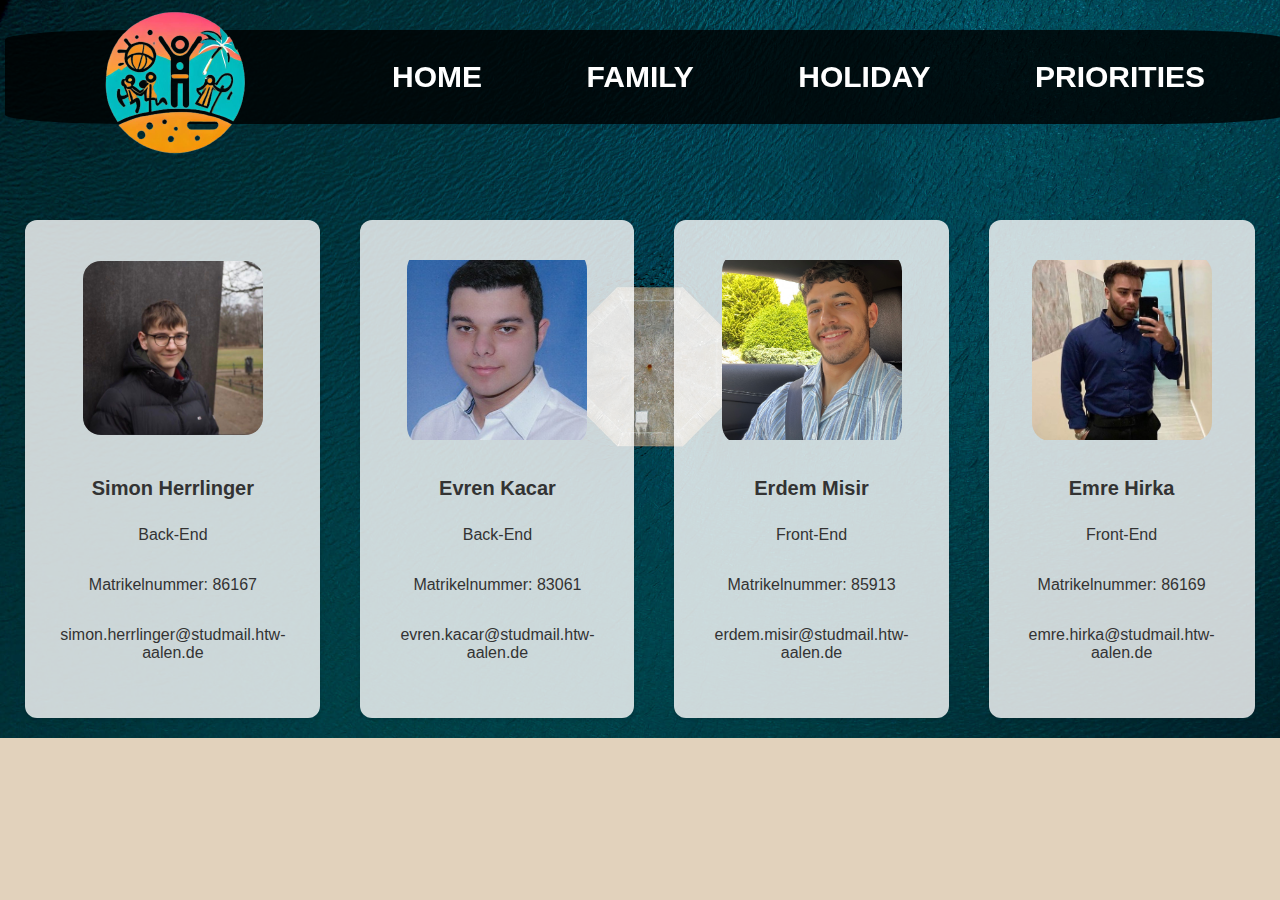
<file: public/contact.html>
<!DOCTYPE html>
<html>

<head>
    <title>HolidayPlanner</title>
    <link rel="stylesheet" href="./css/styles.css">
    <link rel="stylesheet" href="./css/contact.css">
</head>

<body>
    <header class="header">
        <div class="logo-container">
            <img src="./images/logo.png" alt="Logo" class="logo">
        </div>
        <nav class="navigation">
            <ul class="nav-links">
                <li class="nav-item"><a href="index.html">HOME</a></li>
                <li class="nav-item"><a href="family.html">FAMILY</a></li>
                <li class="nav-item"><a href="holiday.html">HOLIDAY</a></li>
                <li class="nav-item"><a href="priorities.html">PRIORITIES</a></li>
            </ul>
        </nav>
    </header>

    <!-- Article section -->
    <div class="article-basic">
        <div class="site-container">
            <div class="article-container">

                <!-- Card for Simon -->
                <article class="article-card">
                    <div class="article-image">
                        <div class="square-image">
                            <img src="./images/simon.png" alt="Simon" />
                        </div>
                    </div>
                    <div class="article-content">
                        <h2>Simon Herrlinger</h2>
                        <p class="card-category">Back-End</p>
                        <p class="card-excerpt">Matrikelnummer: 86167</p>
                        <p class="card-mail">simon.herrlinger@studmail.htw-aalen.de</p>
                    </div>
                </article>

                <!-- Card for Evren -->
                <article class="article-card">
                    <div class="article-image">
                        <div class="square-image">
                            <img src="./images/evren.png" alt="Evren" />
                        </div>
                    </div>
                    <div class="article-content">
                        <h2>Evren Kacar</h2>
                        <p class="card-category">Back-End</p>
                        <p class="card-excerpt">Matrikelnummer: 83061</p>
                        <p class="card-mail">evren.kacar@studmail.htw-aalen.de</p>
                    </div>
                </article>

                <!-- Card for Erdem -->
                <article class="article-card">
                    <div class="article-image">
                        <div class="square-image">
                            <img src="./images/erdem.png" alt="Erdem" />
                        </div>
                    </div>
                    <div class="article-content">
                        <h2>Erdem Misir</h2>
                        <p class="card-category">Front-End</p>
                        <p class="card-excerpt">Matrikelnummer: 85913</p>
                        <p class="card-mail">erdem.misir@studmail.htw-aalen.de</p>
                    </div>
                </article>

                <!-- Card for Emre -->
                <article class="article-card">
                    <div class="article-image">
                        <div class="square-image">
                            <img src="./images/emre.png" alt="Emre" />
                        </div>
                    </div>
                    <div class="article-content">
                        <h2>Emre Hirka</h2>
                        <p class="card-category">Front-End</p>
                        <p class="card-excerpt">Matrikelnummer: 86169</p>
                        <p class="card-mail">emre.hirka@studmail.htw-aalen.de</p>
                    </div>
                </article>
            </div>
        </div>
    </div>
</body>

</html>
</file>
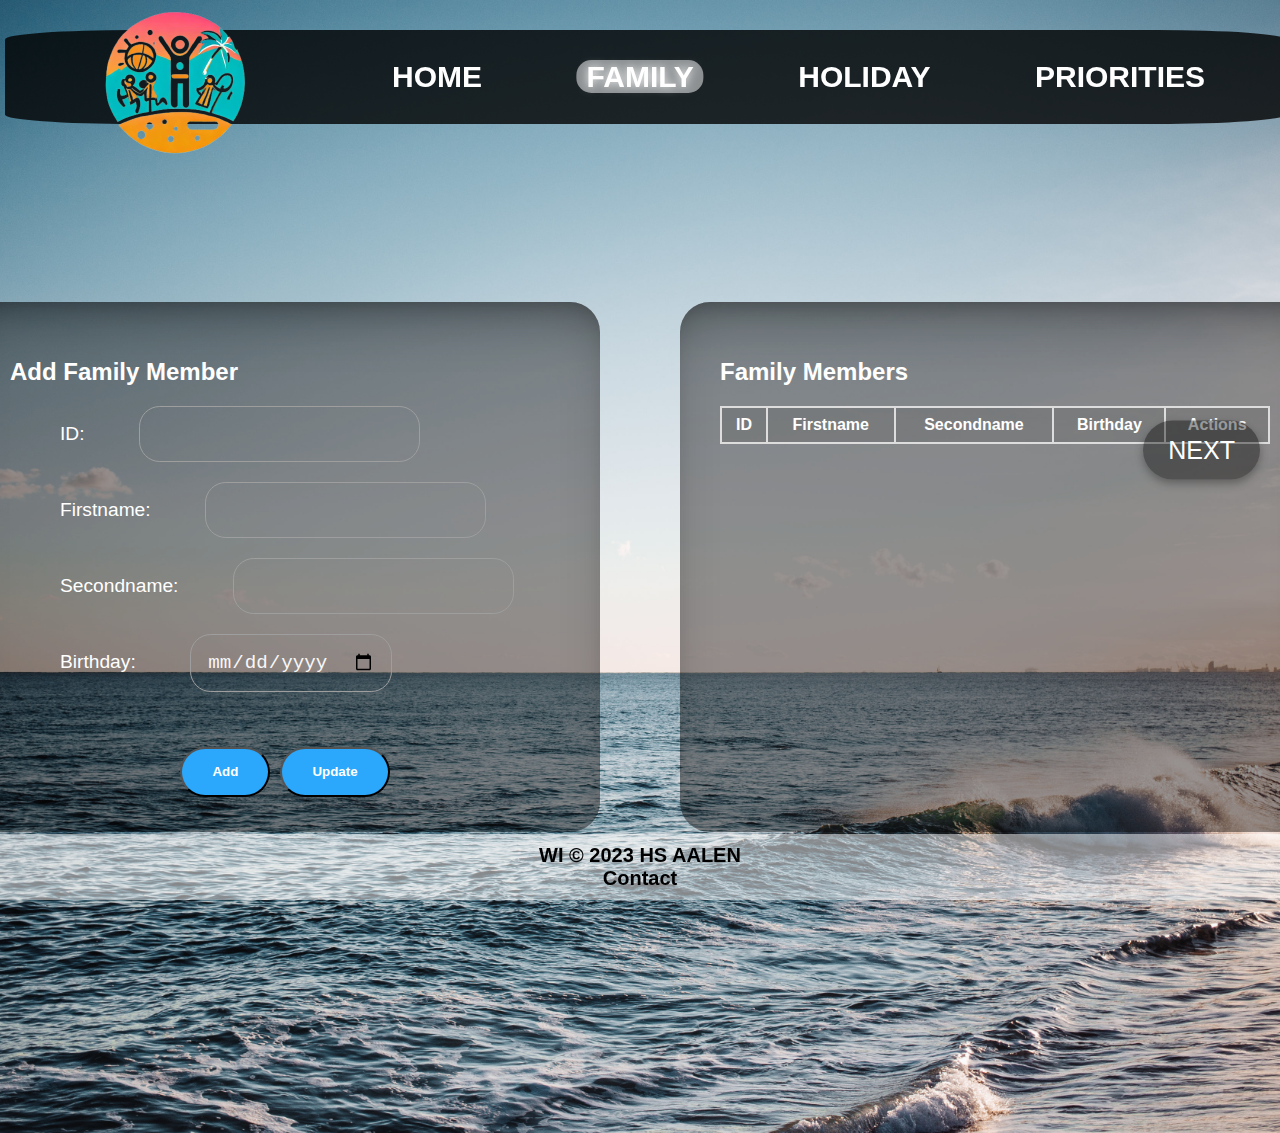
<file: public/family.html>
<!DOCTYPE html>
<html>

<head>
    <title>HolidayPlanner</title>
    <link rel="stylesheet" href="./css/styles.css">
    <link rel="stylesheet" href="./css/family.css">
    <link rel="stylesheet" type="text/css" href="https://cdn.datatables.net/1.10.16/css/jquery.dataTables.min.css">
    <script type="text/javascript" src="https://ajax.googleapis.com/ajax/libs/jquery/3.2.1/jquery.min.js"></script>
    <script type="text/javascript" src="https://cdn.datatables.net/1.10.16/js/jquery.dataTables.min.js"></script>
    <script type="text/javascript" src="js/familymember.js"></script>
</head>

<body>
    <header class="header">
        <div class="logo-container">
            <img src="./images/logo.png" alt="Logo" class="logo">
        </div>
        <nav class="navigation">
            <ul class="nav-links">
                <li class="nav-item"><a href="index.html">HOME</a></li>
                <li class="nav-item active"><a href="family.html">FAMILY</a></li>
                <li class="nav-item"><a href="holiday.html">HOLIDAY</a></li>
                <li class="nav-item"><a href="priorities.html">PRIORITIES</a></li>
            </ul>
        </nav>
    </header>
    <div class="family-section">
        <div class="family-container">
            <div class="card">
                <h1 class="family-title">Add Family Member</h1>
                <form id="createFamily" class="family-form">
					 <label for="ID" class="form-label">ID:</label>
                    <input type="text" id="ID" required class="form-input">
                    <label for="firstName" class="form-label">Firstname:</label>
                    <input type="text" id="firstName" required class="form-input">
                    <label for="secondName" class="form-label">Secondname:</label>
                    <input type="text" id="secondName" required class="form-input">
                    <label for="bDay" class="form-label">Birthday:</label>
                    <input type="date" id="bDay" required class="form-input">
                    <div class="button-container">
                        <button type="submit" class="add-button">Add</button>
                        <button type="button" id="updateButton" class="update-button">Update</button>
                    </div>
                </form>
            </div>
        </div>
        <div class="family-container">
            <div class="card">
                <h1 class="family-title">Family Members</h1>
                <table id="familyMembersList">
                    <thead>
                        <tr>
                            <th>ID</th>
                            <th>Firstname</th>
                            <th>Secondname</th>
                            <th>Birthday</th>
                            <th>Actions</th>
                        </tr>
                    </thead>
                    <tbody>
                        <!-- Family members will be inserted here -->
                    </tbody>
                </table>
            </div>
            <a href="holiday.html" class="btn2"><span>NEXT</span></a>
        </div>
    </div>
    <footer class="footer">
        WI &copy; 2023 HS AALEN
        <a href="contact.html" class="ko">Contact</a>
    </footer>
</body>

</html>
</file>
<file: public/css/styles.css>
/* ====================================================================================================================
 * Body Styles
 * ====================================================================================================================*/
body {
    background-color: #e2d2bc;
    margin: 0;
    font-family: 'Helvetica Neue', Arial, sans-serif;
    color: #333;
}

/* ====================================================================================================================
 * Header Styles
 * ====================================================================================================================*/
.header {
    position: fixed;
    z-index: 3;
    top: 0;
    width: 100%;
    background-color: transparent;
    padding: 20px;
}

/* ====================================================================================================================
 * Logo Styles
 * ====================================================================================================================*/
.logo-container {
    position: fixed;
    top: -45px;
    left: 50px;
    z-index: 6;
}

.logo {
    width: 250px;
    height: auto;
}

/* ====================================================================================================================
 * Navigation Styles
 * ====================================================================================================================*/
.nav-links {
    list-style-type: none;
    margin: 0;
    padding: 30px;
    text-align: right;
}

.nav-item {
    display: inline-block;
    margin: 0 50px;
    z-index: 5;
}

.nav-item a {
    font-size: 30px;
    color: #ffffff;
    text-decoration: none;
    font-weight: bold;
    font-family: 'Open Sans', sans-serif;
    position: relative;
    z-index: 5;
}

.nav-item a::before {
    content: "";
    position: absolute;
    display: block;
    width: calc(100% + 20px);
    height: 100%;
    bottom: 0;
    left: 50%;
    transform: translateX(-50%);
    background-color: rgba(255, 255, 255, 0.5);
    border-radius: 15px;
    opacity: 0;
    transition: opacity 0.3s ease;
}

.nav-item a:hover::before,
.nav-item.active a::before {
    opacity: 4;
}

.navigation {
    background-color: rgba(0, 0, 0, 0.8);
    position: fixed;
    top: 30px;
    left: 5px;
    padding: -15px;
    text-align: center;
    z-index: 4;
    width: 100%;
    max-width: 1660px;
    border-radius: 10%;
}

.nav-item.active a {
    color: #fff;
    text-shadow: 0 0 10px #ffffff;
}

/* ====================================================================================================================
 * Welcome Image Styles
 * ====================================================================================================================*/
.welcome-image {
    position: relative;
    text-align: center;
    width: 100%;
    height: 100vh;
    margin-top: -50px;
}

.welcome-image::before {
    content: "";
    background-color: rgba(0, 0, 0, 0.3);
    position: absolute;
    top: 0;
    left: 0;
    width: 100%;
    height: 100%;
}

.background {
    width: 100%;
    height: 100%;
    object-fit: cover;
}

/* ====================================================================================================================
 * Title Styles
 * ====================================================================================================================*/
.title-container {
    position: absolute;
    top: 50%;
    left: 50%;
    transform: translate(-50%, -50%);
    text-align: center;
    z-index: 1;
}

.title {
    font-size: 80px;
    font-family: 'Open Sans', sans-serif;
    color: #f3a340;
    text-shadow: 2px 2px 4px rgba(0, 0, 0, 0.5);
}

/* ====================================================================================================================
 * Button Styles
 * ====================================================================================================================*/
.btn {
    padding: 25px 45px;
    text-decoration: none;
    font-size: 35px;
    background-color: rgba(0, 0, 0, 0.4);
    color: #ffffff;
    border: none;
    border-radius: 50px;
    cursor: pointer;
    transition: background-color 0.3s ease;
    box-shadow: 0px 4px 8px rgba(0, 0, 0, 0.3);
    z-index: 2;
}

.btn:hover {
    background-color: rgba(0, 0, 0, 0.8);
    box-shadow: 0px 8px 16px rgba(0, 0, 0, 0.3);
    z-index: 2;
}

/* ====================================================================================================================
 * Content Styles
 * ====================================================================================================================*/
.content {
    min-height: calc(100vh - 250px);
}

/* ====================================================================================================================
 * White Section Styles
 * ====================================================================================================================*/
.white-section {
    background-color: rgba(0, 0, 0, 0.6);
    background-image: url("../images/transparent.png");
    background-blend-mode: multiply;
    padding: 30px;
}

/* ====================================================================================================================
 * Footer Styles
 * ====================================================================================================================*/
.footer {
    text-align: center;
    color: #000000;
    position: fixed;
    bottom: 0;
    left: 0;
    width: 100%;
    background-color: rgba(255, 255, 255, 0.5);
    padding: 10px 0;
    font-size: 20px;
    display: flex;
    flex-direction: column;
    align-items: center;
    font-weight: bold;
    z-index: 3;
}

.footer .year {
    margin-bottom: 5px;
}

/* ====================================================================================================================
 * Kontakt Styles
 * ====================================================================================================================*/

.ko {
    color: #000000;
    text-decoration: none;
    font-weight: bold;
    transition: color 0.3s ease;
}

.ko:hover {
    color: #ff0000;
}
</file>
<file: public/css/contact.css>
/* ====================================================================================================================
 * Background Style
 * ====================================================================================================================*/

body {
  background-image: url("../images/kontakthintergrund.png");
  background-size: cover;
  background-repeat: no-repeat;
  font-family: Arial, sans-serif;
}

/* ====================================================================================================================
 * Card Style
 * ====================================================================================================================*/

.article-basic {
  margin-top: 200px;
}

.site-container {
  display: flex;
  justify-content: center;
}

.article-container {
  display: flex;
  justify-content: center;
  max-width: 1000px;
  margin: 0 auto;
}

.article-card {
  background-color: rgba(255, 255, 255, 0.8);
  border-radius: 12px;
  box-shadow: 0 2px 4px rgba(0, 0, 0, 0.1);
  margin: 20px;
  padding: 40px;
  width: 300px;
  text-align: center;
  display: flex;
  flex-direction: column;
  align-items: center;
}

.article-card:first-child {
  width: 215px; 
}

.article-image {
  width: 180px;
  height: 180px;
  display: flex;
  justify-content: center;
  align-items: center;
  margin-bottom: 20px;
  overflow: hidden;
}

.article-image img {
  width: 100%;
  border-radius: 10%;
}

.article-content {
  flex: 1;
  display: flex;
  flex-direction: column;
  align-items: center;
}

.article-content h2 {
  margin-bottom: 10px;
  font-size: 20px;
}
</file>
<file: public/css/family.css>
/* ====================================================================================================================
Family Section Styles
====================================================================================================================*/
.family-section {
padding: 261.5px;
background-image: url(../images/meer.png);
background-size: cover;
background-position: center;
display: flex;
justify-content: center;
align-items: center;
}

/* ====================================================================================================================
Family Container Styles
====================================================================================================================*/
.family-container {
gap: 2rem;
display: flex;
flex-direction: column;
align-items: center;
}

/* ====================================================================================================================
Family Title Styles
====================================================================================================================*/
.family-title {
margin-bottom: 20px;
color: #fff;
font-size: 1.5rem; 
}

/* ====================================================================================================================
Form Label Styles
====================================================================================================================*/
.form-label {
color: #fff;
padding: 50px;
margin-bottom: 10px;
font-size: 1.2rem; 
}
/* ====================================================================================================================
Form Input Styles
====================================================================================================================*/
.form-input {
margin: 0 auto;
border: solid 1.9px #9e9e9e;
border-radius: 1.3rem;
background: none;
padding: 1rem;
font-size: 1.2rem; 
color: #f8f7f7;
margin-bottom: 20px; 
}

/* ====================================================================================================================
Button Container Styles
====================================================================================================================*/
.button-container {
margin-bottom: 1rem;
display: flex;
gap: 10px;
margin-top: 35px;
justify-content: center; 
}

/* ====================================================================================================================
Add Button Styles
====================================================================================================================*/
.add-button,
.select-button,
.update-button {
padding: 15.5px 30px;
border-radius: 100px;
background-color: #2ba8fb;
color: #ffffff;
font-weight: bold;
transition: all 0.5s;
-webkit-transition: all 0.5s;
}

.add-button:hover,
.select-button:hover,
.update-button:hover {
background-color: #6fc5ff;
box-shadow: 0 0 20px #6fc5ff50;
transform: scale(1.1);
}

.add-button:active,
.select-button:active,
.update-button:active {
background-color: #3d94cf;
transition: all 0.25s;
-webkit-transition: all 0.25s;
box-shadow: none;
transform: scale(0.98);
}


.btn2 {
position: absolute;
right: 20px;
top: 50%;
transform: translateY(-50%);
padding: 15px 25px;
text-decoration: none;
font-size: 25px; 
background-color: rgba(0, 0, 0, 0.4);
color: #ffffff;
border: none;
border-radius: 50px;
cursor: pointer;
transition: background-color 0.3s ease;
box-shadow: 0px 4px 8px rgba(0, 0, 0, 0.3);
}

.btn2:hover {
background-color: rgba(0, 0, 0, 0.8);
box-shadow: 0px 8px 16px rgba(0, 0, 0, 0.3);
}


/* ====================================================================================================================
Delete Button Styles
====================================================================================================================*/
.delete-button {
background: none;
border: none;
cursor: pointer;
border-radius: 30%;
}

.delete-button:hover {
background-color: black;
box-shadow: 0 0 10px black;
transform: scale(1.05);
}

.delete-button:active {
background-color: black(255, 255, 255);
transition: all 0.25s;
-webkit-transition: all 0.25s;
box-shadow: none;
transform: scale(0.98);
}

.delete-button img {
width: 20px;
height: 20px;
}

/* ====================================================================================================================
Family Members List Table Styles
====================================================================================================================*/
#familyMembersList {
margin: 0 auto;
color: #fff;
width: 100%;
text-align: center;
border-collapse: separate;
border-spacing: 0;
border: 1px solid #ddd;
background-color: rgba(2, 1, 1, 0.1)
}

#familyMembersList th {
border: 1px solid #ddd;
padding: 8px;
background-color: rgba(255, 255, 255, 0.1);
color: rgb(255, 255, 255);
}

#familyMembersList td {
border: 1px solid #ddd;
padding: 8px;
}

#familyMembersList tr {
background-color: rgba(2, 1, 1, 0.1); 
}

/* ====================================================================================================================
Card Styles
====================================================================================================================*/
.card {
position: relative;
width: 550px;
height: 450px;
background-color: rgba(2, 1, 1, 0.4); 
box-shadow: rgba(0, 0, 0, 0.25) 0px 30px 50px -12px inset,
rgba(0, 0, 0, 0.3) 0px 18px 26px -18px inset;
border-radius: 30px;
padding: 40px;
margin: 40px;
transition: all 0.5s ease;
}

.card:hover {
transform: scale(1.05);
}
</file>
